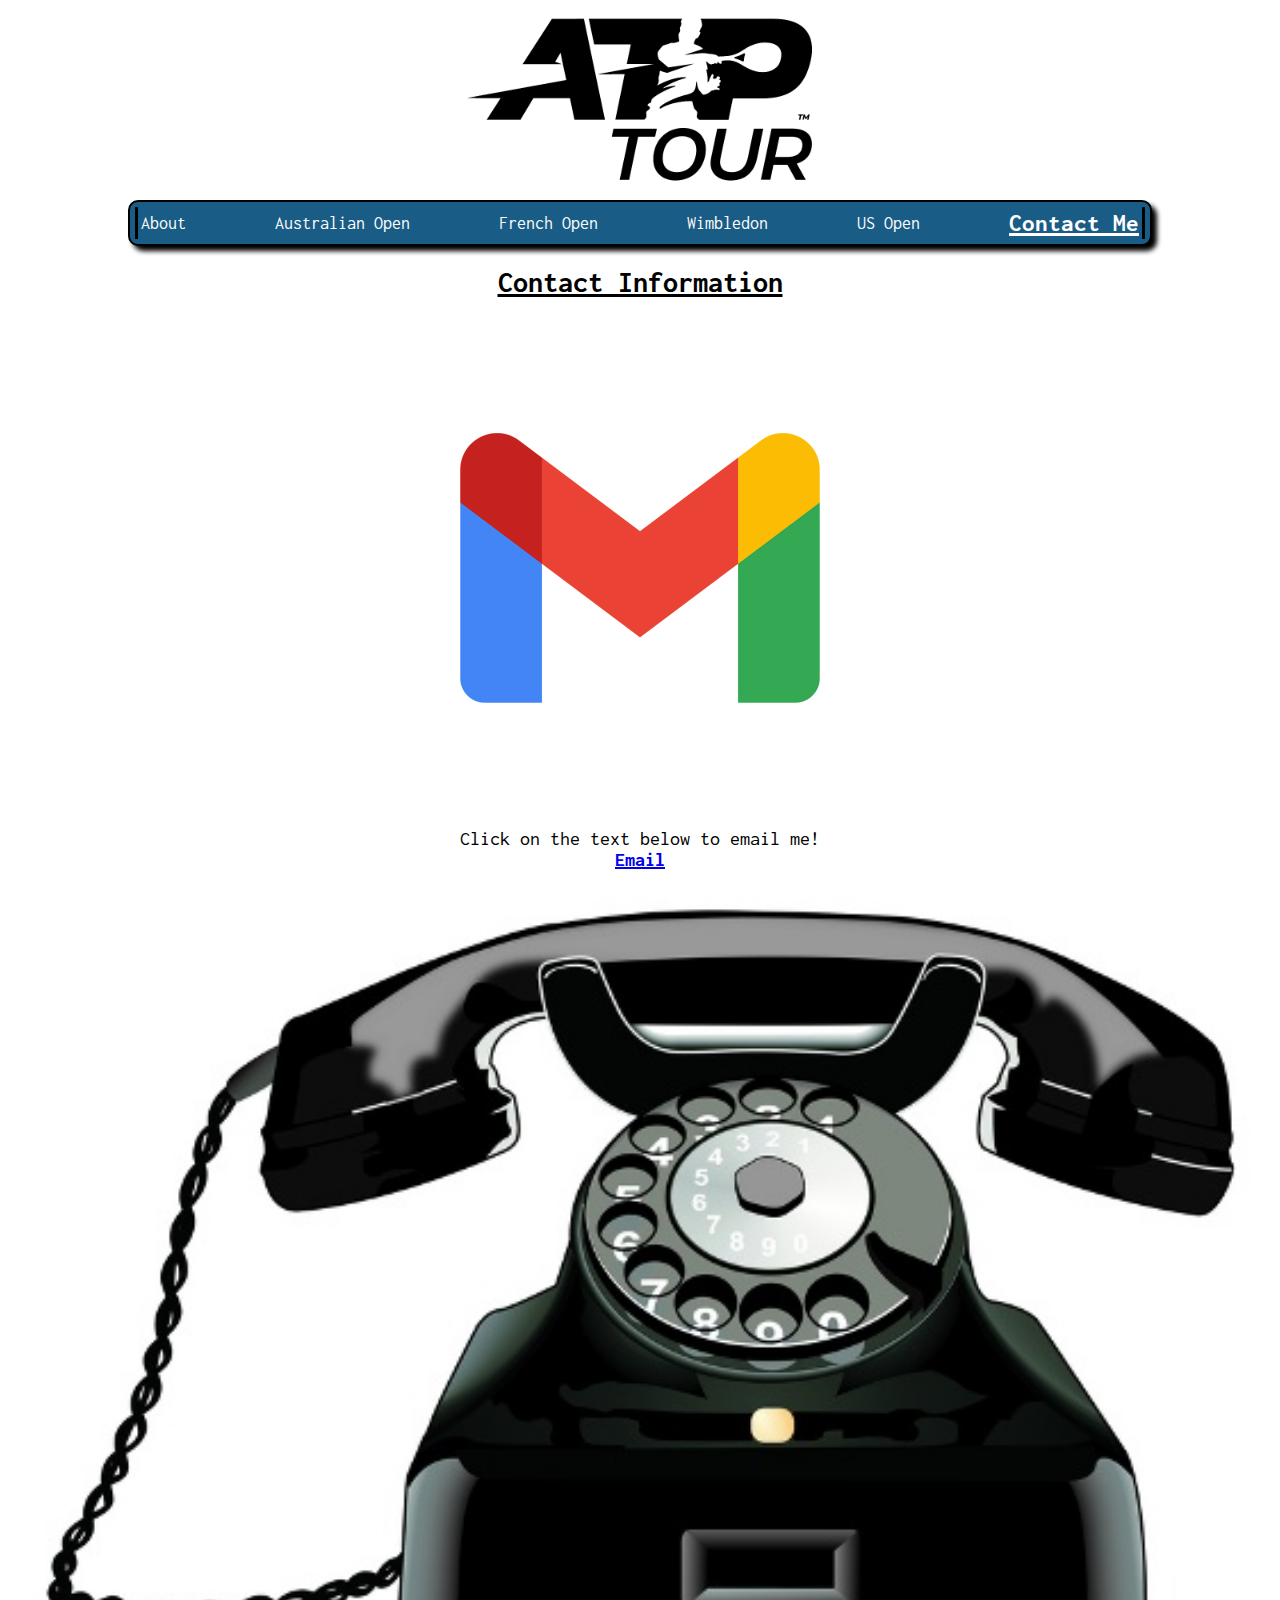
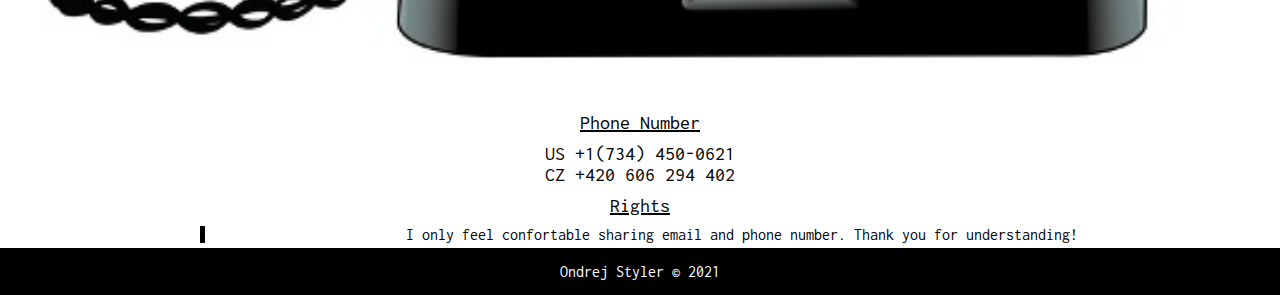
<file: contact.html>
<!DOCTYPE html>
<html lang="en">
<head>
    <meta charset="UTF-8">
    <meta http-equiv="X-UA-Compatible" content="IE=edge">
    <meta name="viewport" content="width=device-width, initial-scale=1.0">

    <link rel="stylesheet" href="css/html5reset.css">
	<link rel="stylesheet" href="css/style.css">

    <link rel="preconnect" href="https://fonts.goodleapis.com"/>
    <link href='https://fonts.googleapis.com/css?family=Inconsolata' rel='stylesheet'>

    <link rel="shortcut icon" type="image/jpg" href="imgs/contact.jpg"/>
    
    <title>Contact Me</title>
</head>
<body id = "contact">
    <a class="skip" href="#skip">Skip to Main Content</a>
    <header>
        <img src="imgs/atp_logo.png" alt="" id = "logo">
		<nav class="upper_links">
			<ul>
				<li class="upper_item"><a href = "index.html" >About</a></li>
				<li class="upper_item"><a href = "aus.html" >Australian Open</a></li>
				<li class="upper_item"><a href = "french.html">French Open</a></li>
				<li class="upper_item"><a href = "wimby.html">Wimbledon</a></li>
                <li class="upper_item"><a href = "usop.html">US Open</a></li>
                <li class="upper_item"><a href = "contact.html" id = "current_page">Contact Me</a></li>
			</ul>
		</nav>
	</header>

    <main class="container" id="skip">
        <header>
            <h1>Contact Information</h1>
        </header>
        <div class="intro_image">
            <img src="imgs/gmail.jpg" alt="Australian Open crowded center court"/>
            
        </div>

        <div class="contact_text">
            <p>Click on the text below to email me!</p>
            <a href="mailto:stylero@umich.edu" target="_blank" rel="noopener noreferrer">Email</a>
        </div>

        <div class="history_image">
            <img src="imgs/tele1.jpg" alt="History picture Australian Open"/>
        </div>

        <div class="contact_text">
            <h2>Phone Number</h2>
            <ul>
                <li>US +1(734) 450-0621 </li>
                <li>CZ +420 606 294 402 </li>
            </ul>
        </div>

        <div class="start">
            <a id="about"></a>
            <h2>Rights</h2>
            <p>I only feel confortable sharing email and phone number. Thank you for understanding!</p>
        </div>
        
    </main>

    <footer>
		<p>Ondrej Styler &copy; 2021</p>
	</footer>
    
</body>
</html>
</file>
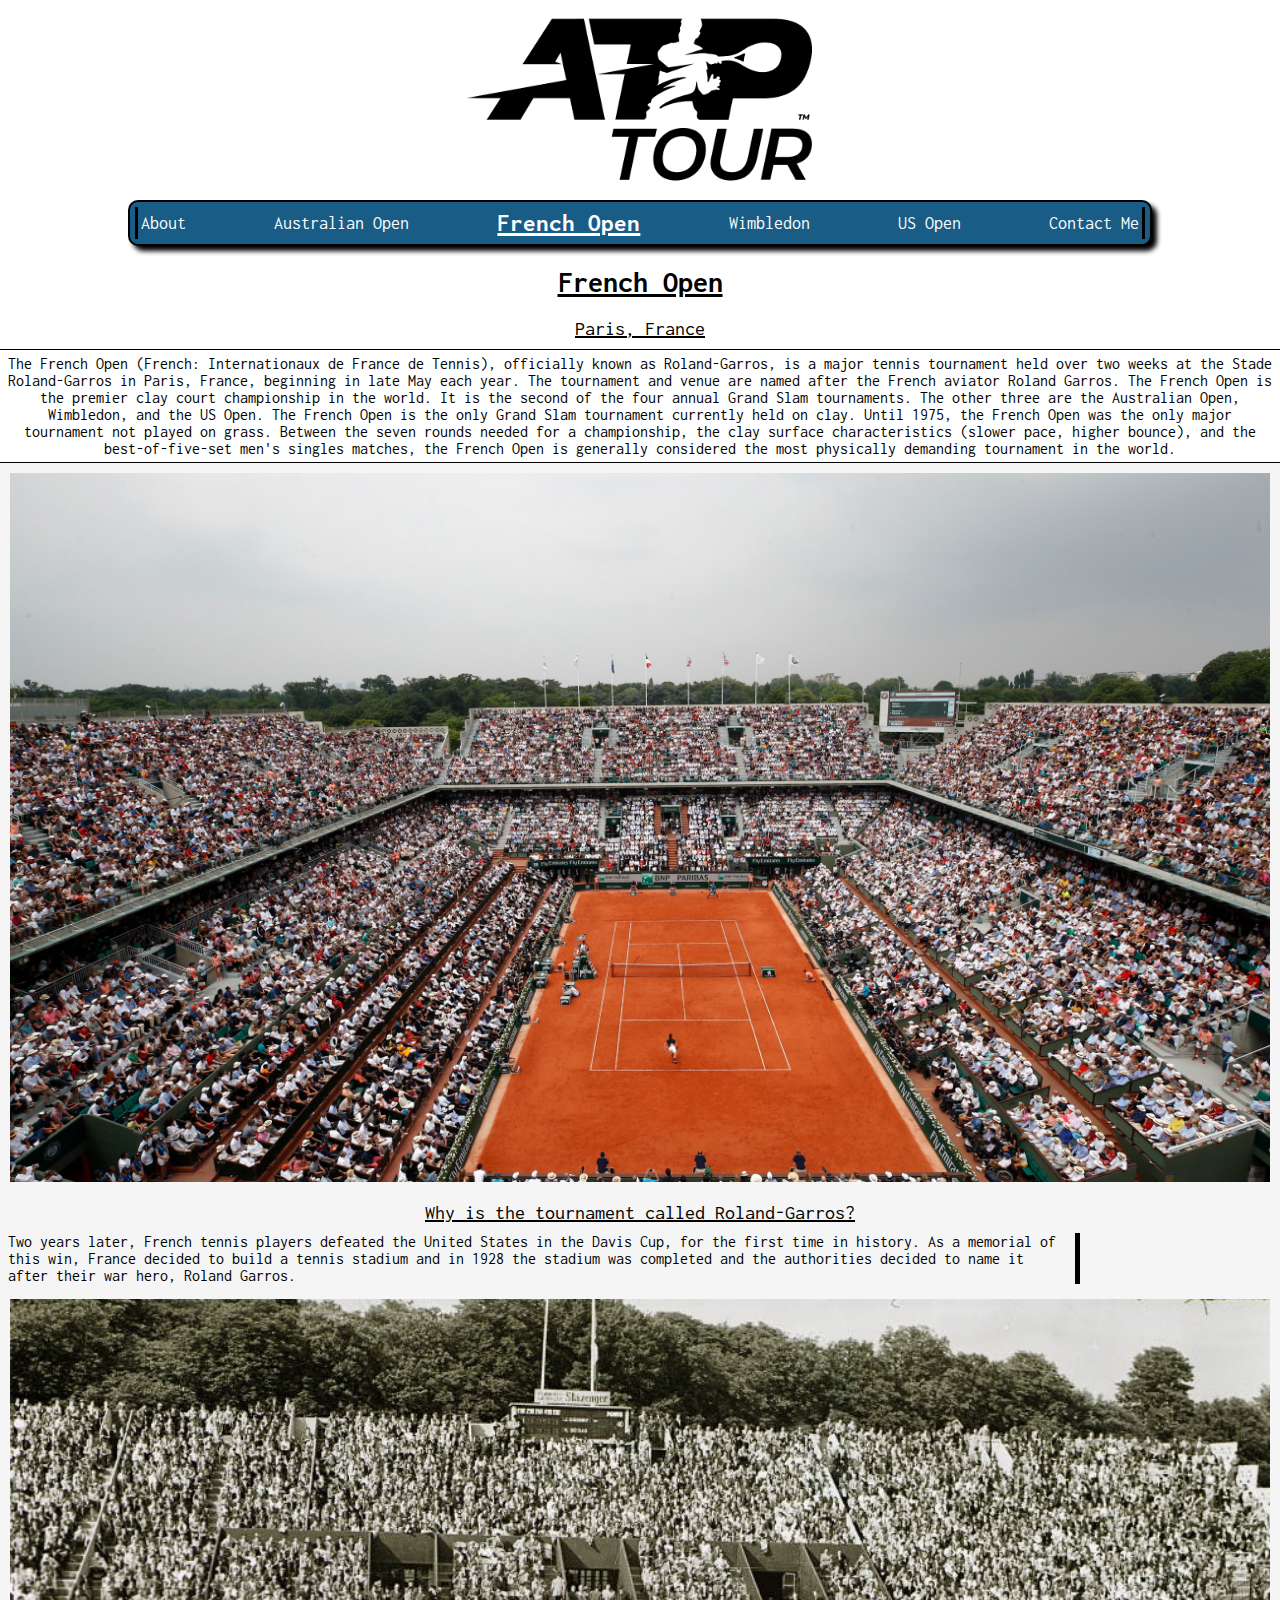
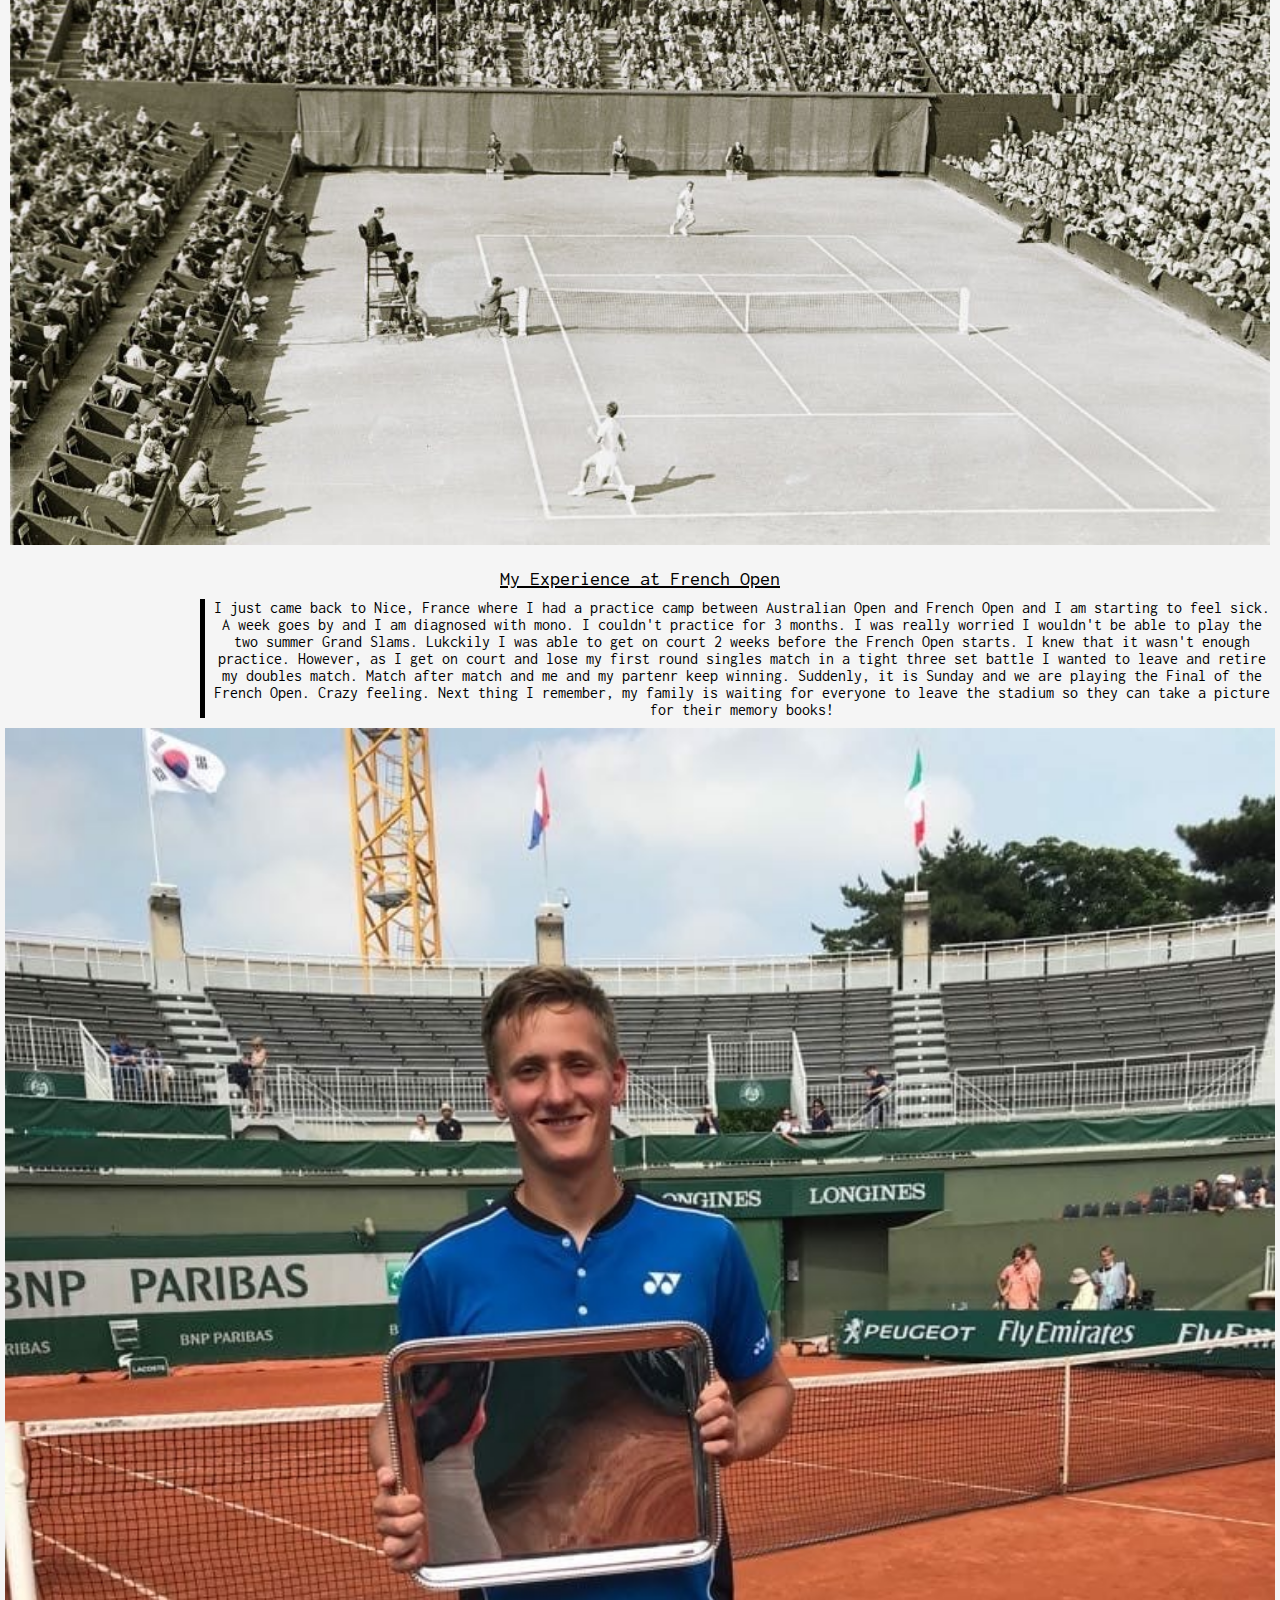
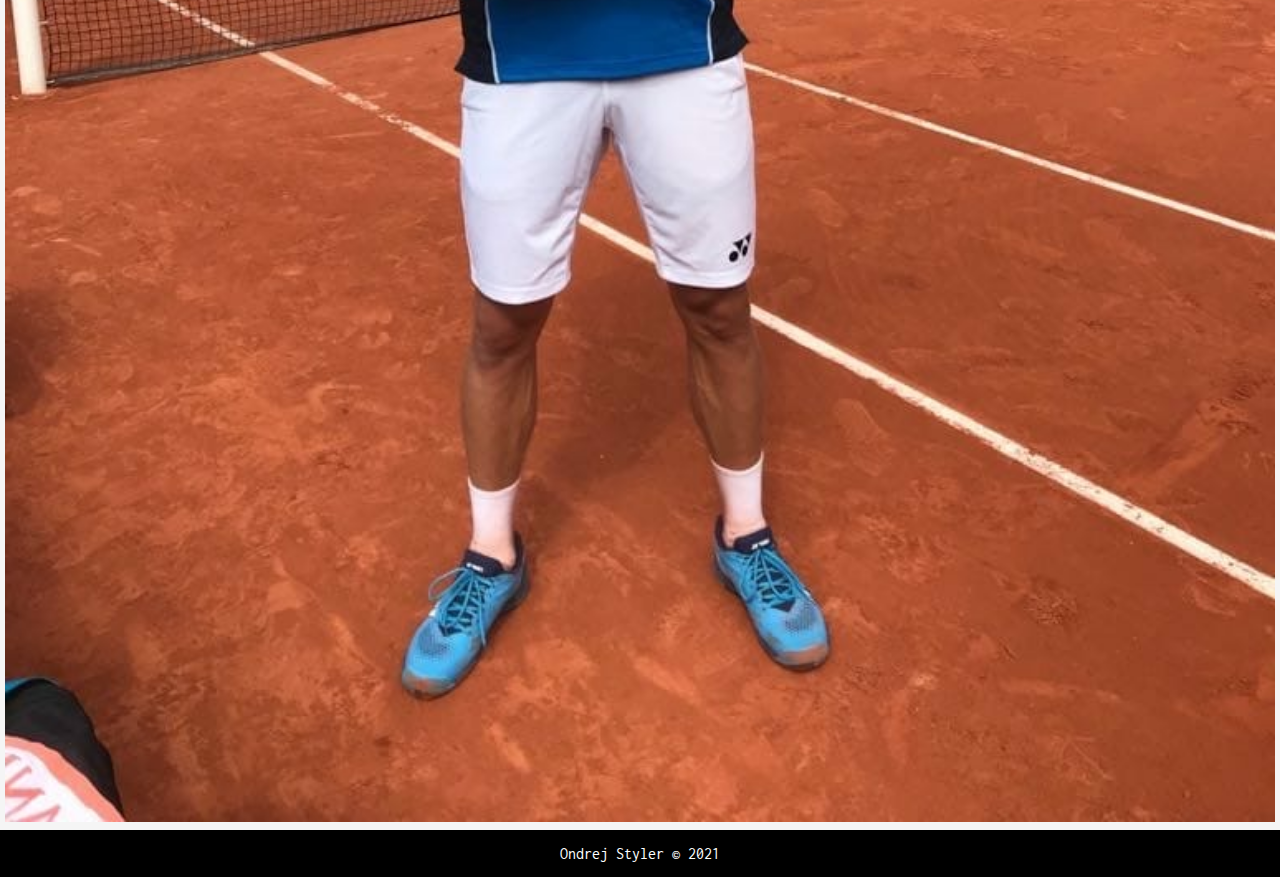
<file: french.html>
<!DOCTYPE html>
<html lang="en">
<head>
    <meta charset="UTF-8">
    <meta http-equiv="X-UA-Compatible" content="IE=edge">
    <meta name="viewport" content="width=device-width, initial-scale=1.0">

    <link rel="stylesheet" href="css/html5reset.css">
	<link rel="stylesheet" href="css/style.css">

    <link rel="preconnect" href="https://fonts.goodleapis.com"/>
    <link href='https://fonts.googleapis.com/css?family=Inconsolata' rel='stylesheet'>

    <link rel="shortcut icon" type="image/jpg" href="imgs/french_2.jpg"/>

    <title>French Open</title>
</head>
<body>
    <a class="skip" href="#skip">Skip to Main Content</a>
    <header>
        <img src="imgs/atp_logo.png" alt="" id = "logo">
		<nav class="upper_links">
			<ul>
				<li class="upper_item"><a href = "index.html" >About</a></li>
				<li class="upper_item"><a href = "aus.html" >Australian Open</a></li>
				<li class="upper_item"><a href = "french.html" id = "current_page">French Open</a></li>
				<li class="upper_item"><a href = "wimby.html">Wimbledon</a></li>
                <li class="upper_item"><a href = "usop.html">US Open</a></li>
                <li class="upper_item"><a href = "contact.html">Contact Me</a></li>
			</ul>
		</nav>
	</header>

    <main class="container" id="skip">
        <header>
            <h1>French Open</h1>
            <h2>Paris, France</h2>
            <p class="intro_text">The French Open (French: Internationaux de France de Tennis), officially known as Roland-Garros, is a major tennis tournament held over two weeks at the Stade Roland-Garros in Paris, France, beginning in late May each year. The tournament and venue are named after the French aviator Roland Garros. The French Open is the premier clay court championship in the world. It is the second of the four annual Grand Slam tournaments. The other three are the Australian Open, Wimbledon, and the US Open. The French Open is the only Grand Slam tournament currently held on clay. Until 1975, the French Open was the only major tournament not played on grass. Between the seven rounds needed for a championship, the clay surface characteristics (slower pace, higher bounce), and the best-of-five-set men's singles matches, the French Open is generally considered the most physically demanding tournament in the world.</p>
        </header>
        <div class="intro_image">
            <img src="imgs/french_7.jpg" alt="French Open crowded center court"/>
        </div>

        <div class="history">
            <h2>Why is the tournament called Roland-Garros?</h2>
            <p >Two years later, French tennis players defeated the United States in the Davis Cup, for the first time in history. As a memorial of this win, France decided to build a tennis stadium and in 1928 the stadium was completed and the authorities decided to name it after their war hero, Roland Garros.</p>

        </div>

        <div class="history_image">
            <img src="imgs/french_8.jpg" alt="Old capture of center court French Open"/>
        </div>

        <div class="start">
            <a id="about"></a>
            <h2>My Experience at French Open</h2>
            <p>I just came back to Nice, France where I had a practice camp between Australian Open and French Open and I am starting to feel sick. A week goes by and I am diagnosed with mono. I couldn't practice for 3 months. I was really worried I wouldn't be able to play the two summer Grand Slams. Lukckily I was able to get on court 2 weeks before the French Open starts. I knew that it wasn't enough practice. However, as I get on court and lose my first round singles match in a tight three set battle I wanted to leave and retire my doubles match. Match after match and me and my partenr keep winning. Suddenly, it is Sunday and we are playing the Final of the French Open. Crazy feeling. Next thing I remember, my family is waiting for everyone to leave the stadium so they can take a picture for their memory books!</p>
        </div>
      
        <div class="about_image">
            <img src="imgs/french_6.jpg" alt="Preparing for a match"/>
        </div>
        

    </main>

    <footer>
		<p>Ondrej Styler &copy; 2021</p>
	</footer>
    
</body>
</html>
</file>
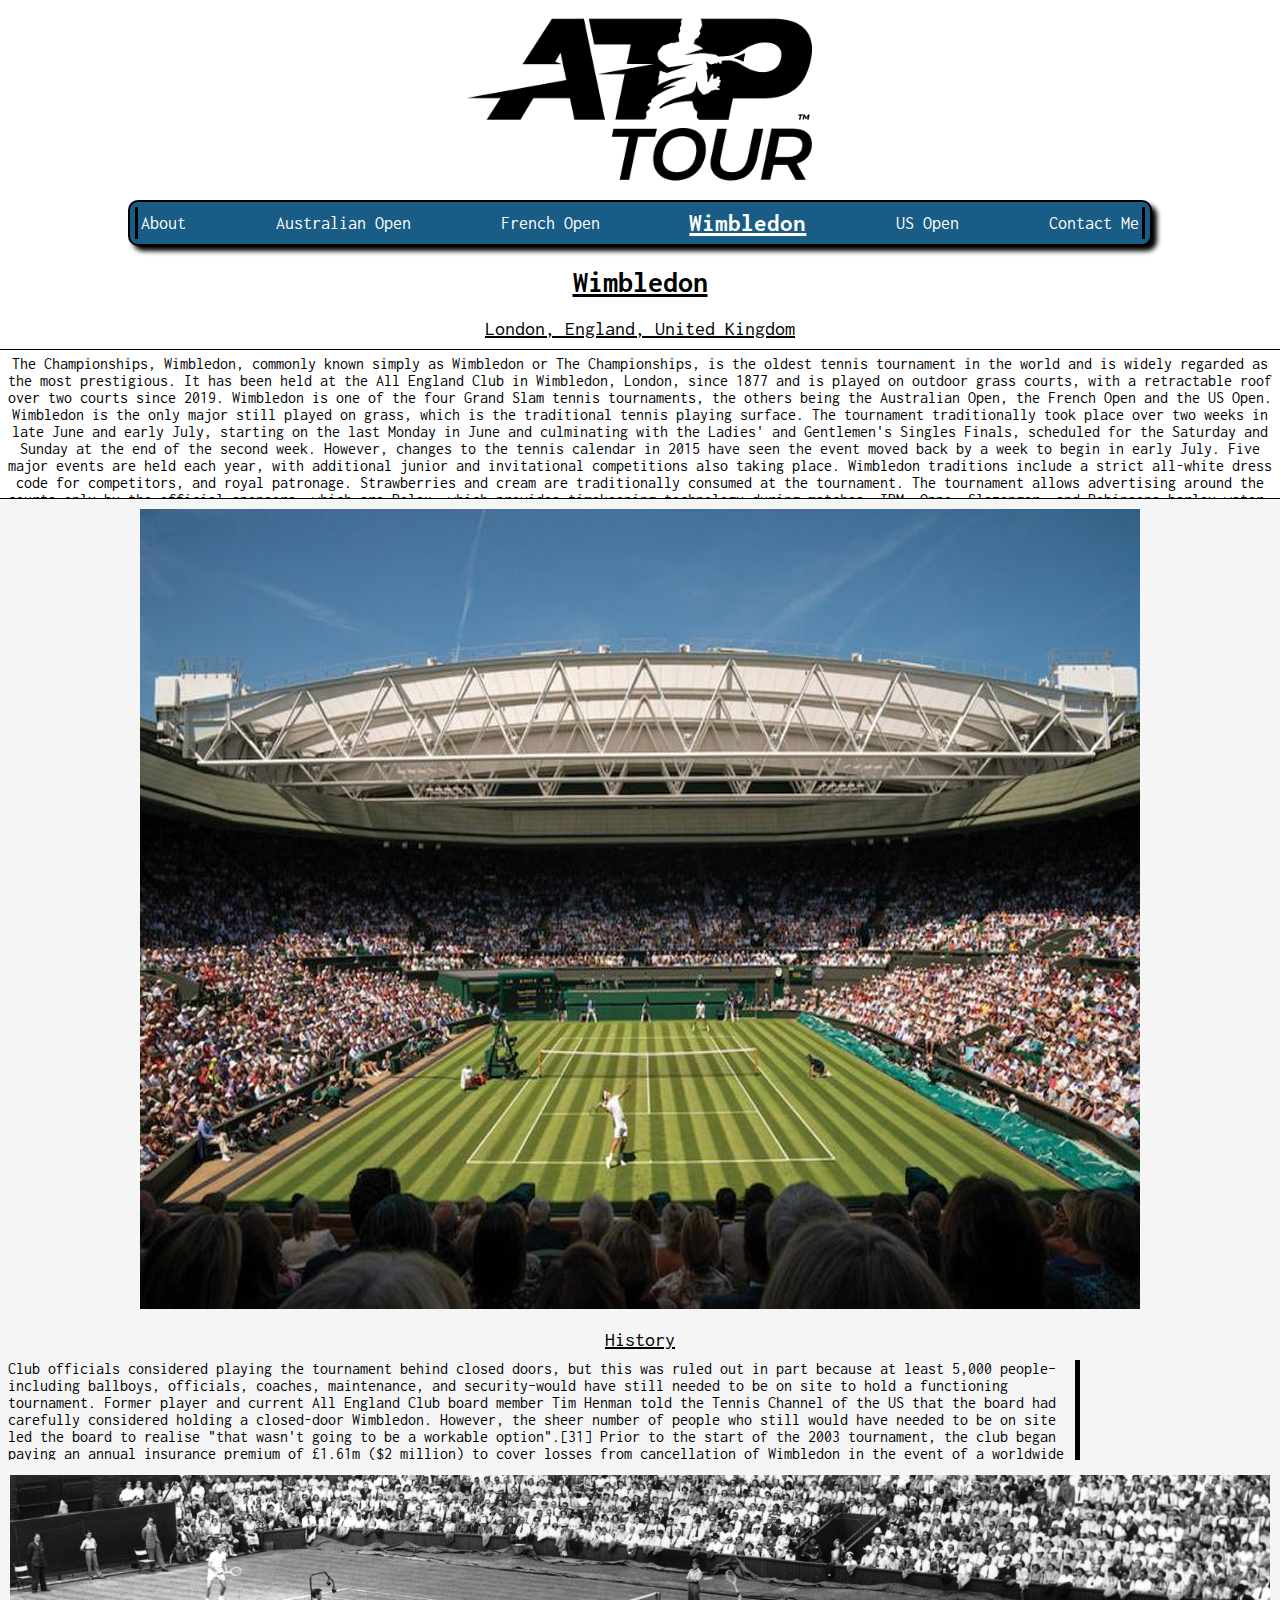
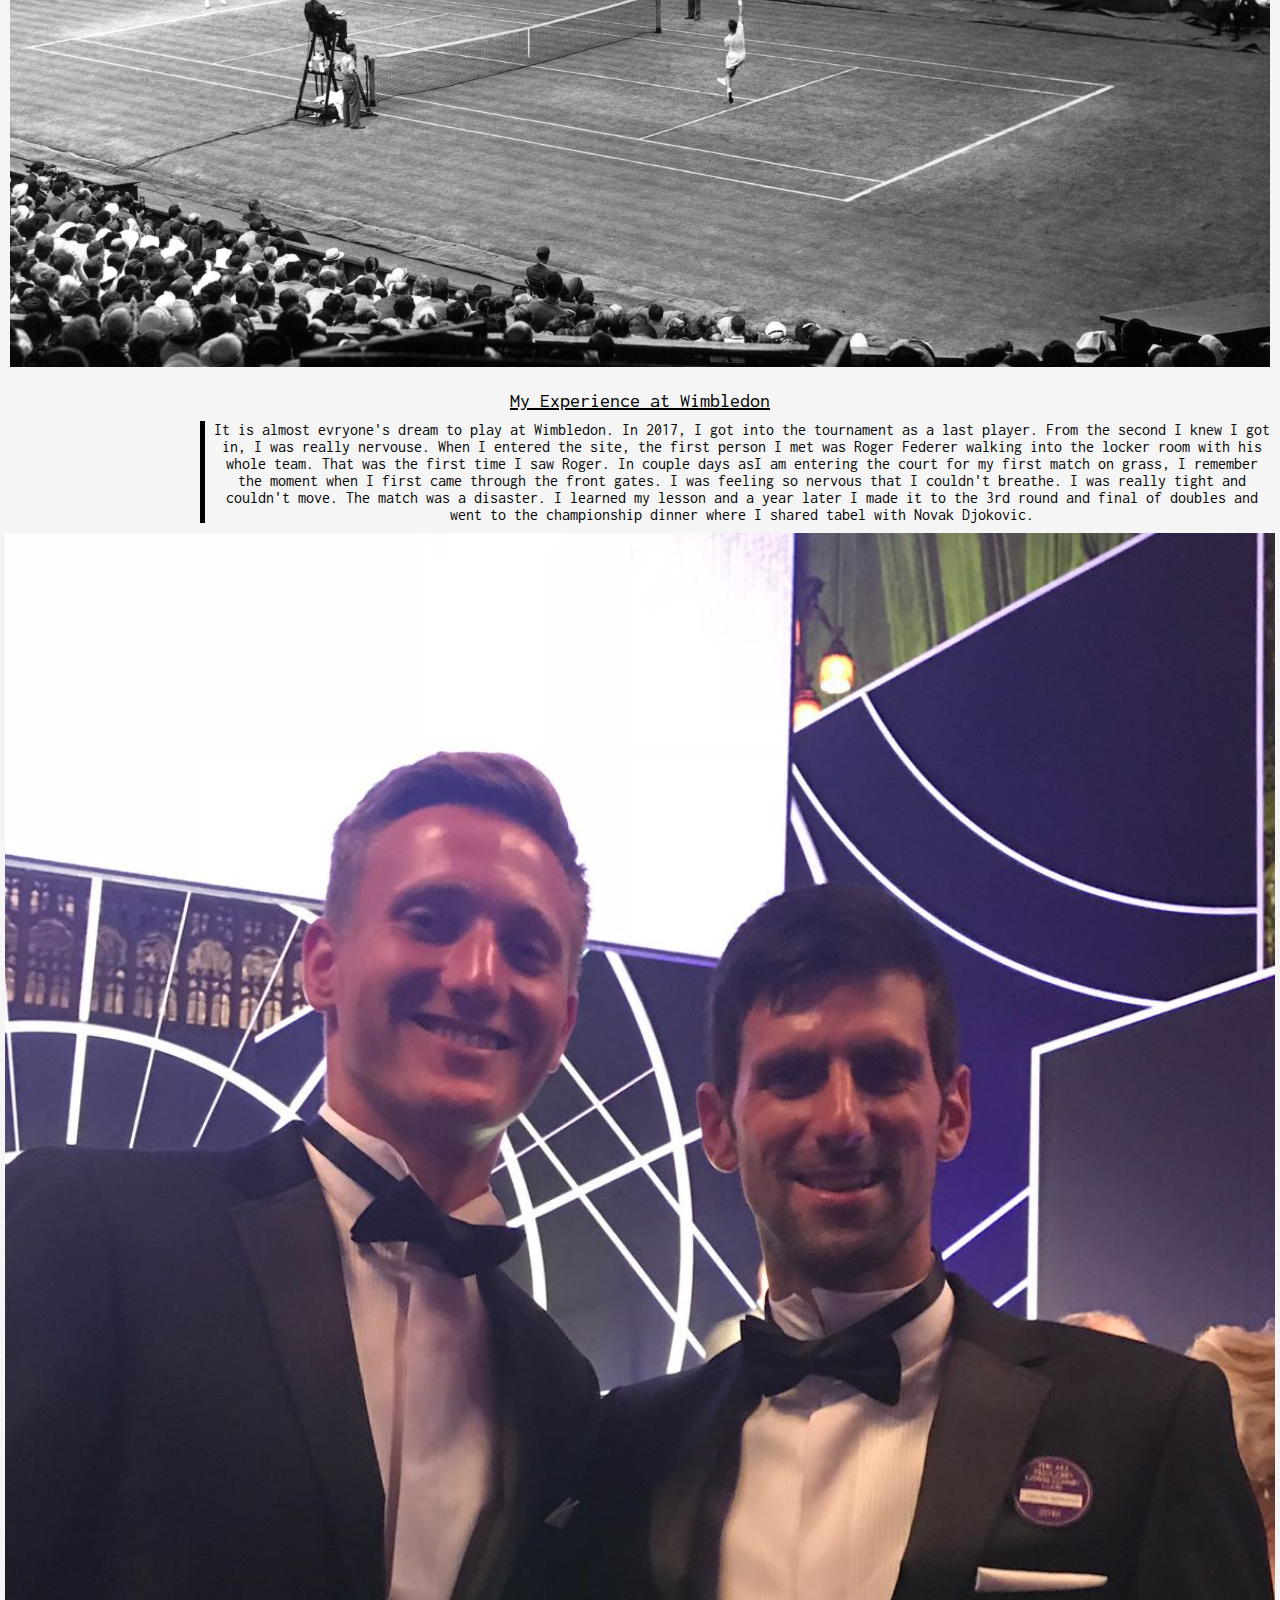
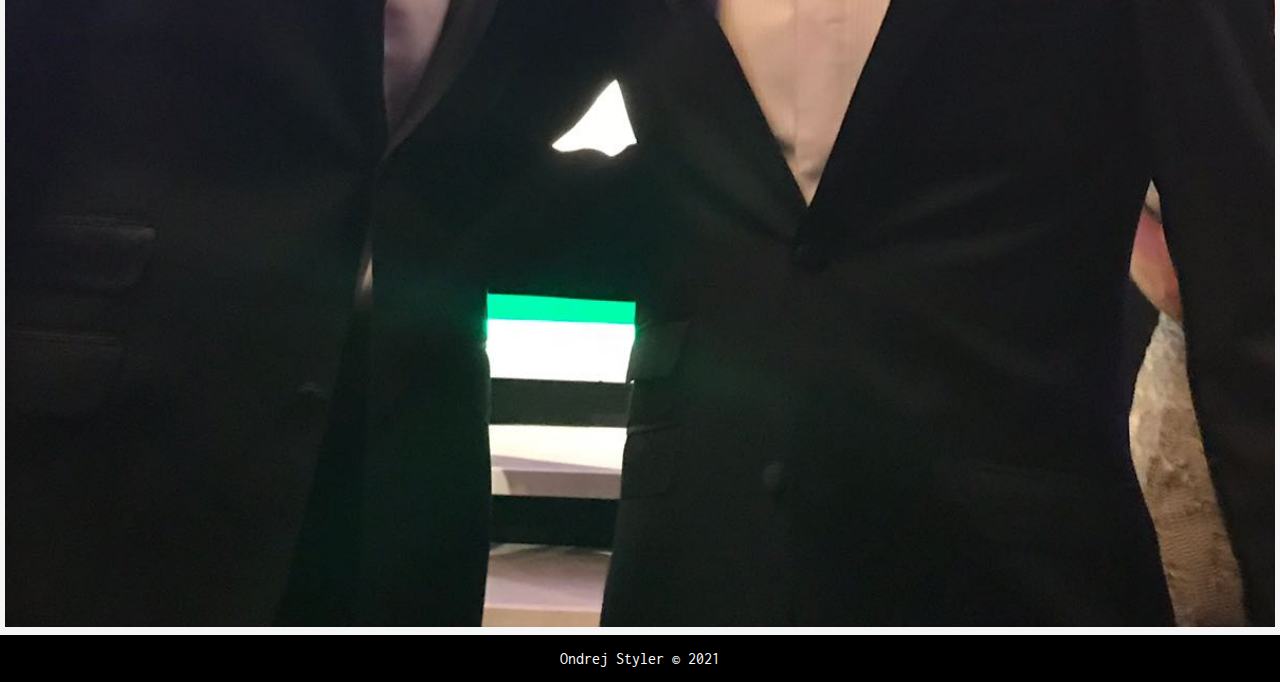
<file: wimby.html>
<!DOCTYPE html>
<html lang="en">
<head>
    <meta charset="UTF-8">
    <meta http-equiv="X-UA-Compatible" content="IE=edge">
    <meta name="viewport" content="width=device-width, initial-scale=1.0">

    <link rel="stylesheet" href="css/html5reset.css">
	<link rel="stylesheet" href="css/style.css">

    <link rel="preconnect" href="https://fonts.goodleapis.com"/>
    <link href='https://fonts.googleapis.com/css?family=Inconsolata' rel='stylesheet'>

    <link rel="shortcut icon" type="image/jpg" href="imgs/wimby_8.jpg"/>
    
    <title>Wimbledon</title>
</head>
<body>
    <a class="skip" href="#skip">Skip to Main Content</a>
    <header>
        <img src="imgs/atp_logo.png" alt="" id = "logo">
		<nav class="upper_links">
			<ul>
				<li class="upper_item"><a href = "index.html" >About</a></li>
				<li class="upper_item"><a href = "aus.html" >Australian Open</a></li>
				<li class="upper_item"><a href = "french.html">French Open</a></li>
				<li class="upper_item"><a href = "wimby.html" id = "current_page">Wimbledon</a></li>
                <li class="upper_item"><a href = "usop.html">US Open</a></li>
                <li class="upper_item"><a href = "contact.html">Contact Me</a></li>
			</ul>
		</nav>
	</header>

    <main class="container" id="skip">
        <header>
            <h1>Wimbledon</h1>
            <h2>London, England, United Kingdom</h2>
            <p class="intro_text" id="scroll_less">The Championships, Wimbledon, commonly known simply as Wimbledon or The Championships, is the oldest tennis tournament in the world and is widely regarded as the most prestigious. It has been held at the All England Club in Wimbledon, London, since 1877 and is played on outdoor grass courts, with a retractable roof over two courts since 2019.

                Wimbledon is one of the four Grand Slam tennis tournaments, the others being the Australian Open, the French Open and the US Open. Wimbledon is the only major still played on grass, which is the traditional tennis playing surface.
                
                The tournament traditionally took place over two weeks in late June and early July, starting on the last Monday in June and culminating with the Ladies' and Gentlemen's Singles Finals, scheduled for the Saturday and Sunday at the end of the second week. However, changes to the tennis calendar in 2015 have seen the event moved back by a week to begin in early July. Five major events are held each year, with additional junior and invitational competitions also taking place.
                
                Wimbledon traditions include a strict all-white dress code for competitors, and royal patronage. Strawberries and cream are traditionally consumed at the tournament. The tournament allows advertising around the courts only by the official sponsors, which are Rolex, which provides timekeeping technology during matches, IBM, Oppo, Slazenger, and Robinsons barley water.
                
                In 2009, Wimbledon's Centre Court was fitted with a retractable roof to lessen the loss of playing time due to rain. A roof was operational over No. 1 Court from 2019, when a number of other improvements were made, including adding cushioned seating, a table and 10 independently operable cameras per court to capture the games.
                
                Due to the COVID-19 pandemic, the 2020 Championships were cancelled, the first cancellation of the tournament since World War II.</p>
        </header>
        <div class="intro_image">
            <img src="imgs/wimby_7.jpg" alt="French Open crowded center court"/>
        </div>

        <div class="history">
            <h2>History</h2>
            <p id="scroll">Club officials considered playing the tournament behind closed doors, but this was ruled out in part because at least 5,000 people–including ballboys, officials, coaches, maintenance, and security–would have still needed to be on site to hold a functioning tournament. Former player and current All England Club board member Tim Henman told the Tennis Channel of the US that the board had carefully considered holding a closed-door Wimbledon. However, the sheer number of people who still would have needed to be on site led the board to realise "that wasn't going to be a workable option".[31] Prior to the start of the 2003 tournament, the club began paying an annual insurance premium of £1.61m ($2 million) to cover losses from cancellation of Wimbledon in the event of a worldwide pandemic as a result of the SARS outbreak; it would receive an insurance payment of £114 million ($141 million) for the 2020 cancellation on expected losses of around £250 million ($312 million).</p>

        </div>

        <div class="history_image">
            <img src="imgs/wimby_11.jpg" alt="Old Wimbledon"/>
        </div>

        <div class="start">
            <a id="about"></a>
            <h2>My Experience at Wimbledon</h2>
            <p>It is almost evryone's dream to play at Wimbledon. In 2017, I got into the tournament as a last player. From the second I knew I got in, I was really nervouse. When I entered the site, the first person I met was Roger Federer walking into the locker room with his whole team. That was the first time I saw Roger. In couple days asI am entering the court for my first match on grass, I remember the moment when I first came through the front gates. I was feeling so nervous that I couldn't breathe. I was really tight and couldn't move. The match was a disaster. I learned my lesson and a year later I made it to the 3rd round and final of doubles and went to the championship dinner where I shared tabel with Novak Djokovic.</p>
        </div>
      
        <div class="about_image">
            <img src="imgs/wimby_2.jpg" alt="Preparing for a match"/>
        </div>

    </main>

    <footer>
		<p>Ondrej Styler &copy; 2021</p>
	</footer>
</body>
</html>
</file>
<file: css/style.css>
header{
    display: flex;
    flex-direction: column;
    justify-content: center;
    align-items: center;
    background-color: white;
}

body{
    font-family: 'Inconsolata', sans-serif;  
    /* background-image: url('../images/concrete_seamless.png');  */
    background-color: whitesmoke;
}

#contact{
    font-family: 'Inconsolata', sans-serif;  
    /* background-image: url('../images/concrete_seamless.png');  */
    background-color: white;
}

.contact_text{
    text-align: center;
    font-size: 20px;
    font-weight: bold;
}

#logo{
    max-width: 100%;
    height: 200px;
}


#image1, #image2, #image3, #image4, #image5, #image6, #image7, #image8, #image9, #image10, #image11, #image12, #image13, #image14, #image15, #image16, #image17, #image18, #image19, #image20, #image21, #image22, #image23, #image24 {
    border: solid 3px black;
    width: 100%;
    height: auto;
    object-fit: cover;
}

.gallery{
    
    display: grid;
    grid-template-columns: repeat(1, 1fr);
    grid-template-rows: repeat(23, auto);
    grid-auto-flow: dense;
    
    grid-gap: 15px;
    margin-right: auto;
    margin-left: auto;
    padding: 5px;

}

footer{
    background-color: black;
    color: white;
    padding: 15px;
    text-align: center;
}

#gallery{
    display: block;
    width: 200px;
    margin-left: auto;
    margin-right: auto;
    text-align: center;
    font-size: 25px;
    font-weight: bold;
    border: 3px solid black;
    margin-bottom: 15px;
    margin-top: 15px;
    /* border-radius: 50%; */
    /* padding: 5px; */
    
}

nav{
    font-size: 18px;
    text-align: center;
    padding: 5px;
    margin: 0;
}

nav ul{
    display: flex;
    padding: 3px;
    align-items: center;
    flex-direction: column-reverse;
    
}

nav a{
    text-decoration: none;
    color: #FCFCFC;
}

nav a:hover{
    color: black;
    text-decoration: underline;
}

#current_page{
    color: white;
    font-size: 25px;
    font-weight: bold;
    text-decoration: 3px underline;
    /* transform: translate(0, 10px) */
    
}

/* nav.upper_links li:hover{
    transform: translate(0, 10px)
} */

nav a:focus{
    color: black;
}

nav.upper_links{
    width: 70%;
    background-color: rgb(25, 92, 134);
    border: 2px solid black;
    box-shadow: 5px 5px 5px rgb(0, 0, 0);
    border-radius: 10px;
    margin: 0 auto;
    
}

nav.upper_links ul{
    border-right: 3px solid black;
    border-left: 3px solid black;
    justify-content: space-between;
    gap: 10px;
}

nav.upper_links li:last-child{
    border-right: none;
}

h1{
    padding: 20px 20px 10px 20px;
    font-size: 30px;
    font-weight: bold;
    text-decoration: underline;
}

h2{
    padding: 10px 10px 10px 10px;
    font-size: 20px;
    text-align: center;
    text-decoration: underline;
}

#crazy{
    border: 3px solid red;
    text-align: center;
    margin-top: 5px;
    margin-bottom: 5px;
}

header p.intro_text{
    border-top: 1px solid black;
    /* border-right: 1px solid black;
    border-left: 1px solid black; */
    border-bottom: 1px solid black;
    text-align: center;
    padding: 5px;
}

div.start p{
    text-align: center;
    margin-right: 5px;
    margin-left: 5px;
    margin-bottom: 5px;
}

div.about_image img{
    width: 100%;
    height: auto;
    padding: 5px;
    
}

div.history p {
    text-align: center;
    margin-right: 5px;
    margin-left: 5px;
    margin-bottom: 5px;
}

div.history_image{
    width: 100%;
    height: auto;
    padding: 5px;
}

div.intro_image{
    padding: 5px;
}


@media screen and (min-width: 760px){

    nav{
        font-size: 18px;
        text-align: center;
        padding: 5px;
        margin: 0;
    }
    
    nav ul{
        display: flex;
        padding: 3px;
        align-items: center;
        margin: 0;
        flex-direction: row;
    }

    
    nav a:hover{
        color: black;
        text-decoration: underline;
    }
    
    #current_page{
        color: white;
        font-size: 25px;
        font-weight: bold;
        text-decoration: 3px underline;
        transform: translate(0, 10px)
        
    }
    
    nav.upper_links li:hover{
        transform: translate(0, 5px)
    } 

    nav a:focus{
        color: black;
    }
    
    nav.upper_links{
        width: 80%;
        background-color: rgb(25, 92, 134);
        border: 2px solid black;
        box-shadow: 5px 5px 5px rgb(0, 0, 0);
        border-radius: 10px;
        margin: 0 auto;
    }

    
    nav.upper_links ul{
        border-right: 3px solid black;
        border-left: 3px solid black;
        gap: 8px;
        /* align-items: center; */
        /* padding-left: 5px; */
        justify-content: space-between;
    }
    
    nav.upper_links li:last-child{
        border-right: none;
    }

    a.skip {
        background: white;
        left: 0;
        padding: 6px;
        -webkit-transition: top 1s ease-out;
        transition: top 1s ease-out;
        z-index: 1;
        position: absolute;
        top: -80px;
      }
      
    a.skip:focus, a.skip:active{
        position: static;
        z-index: 99;
    }

    *:focus{
        border: 2px solid;
      }

    .gallery{

        display: grid;
        grid-template-columns: repeat(2, auto);
        grid-template-rows: repeat(23, auto);
        grid-auto-flow: dense;
        
        grid-gap: 15px;
        margin-right: auto;
        margin-left: auto;
        padding: 5px;
    
    }

    div.history p {
        text-align: left;
        margin-right: 200px;
        margin-left: 5px;
        margin-bottom: 5px;
        border-right: 5px solid black;
        padding-right: 7px;
        padding-left: 3px;
    }

    div.history_image img{
        width: 100%;
        height: auto;
        padding: 5px;
        /* margin: 0; */
    }

    div.intro_image img{
        padding: 5px;
        margin: auto;
        display: block;
    }

    div.start p{
        text-align: center;
        margin-right: 5px;
        margin-left: 200px;
        margin-bottom: 5px;
        border-left: 5px solid black;
        padding-right: 3px;
        padding-left: 7px;
    }

    #scroll{
        
        height: 100px;
        overflow-y: scroll;
        
    }

    #scroll_less{
        
        height: 150px;
        overflow-y: scroll;
        
    }
}
</file>
